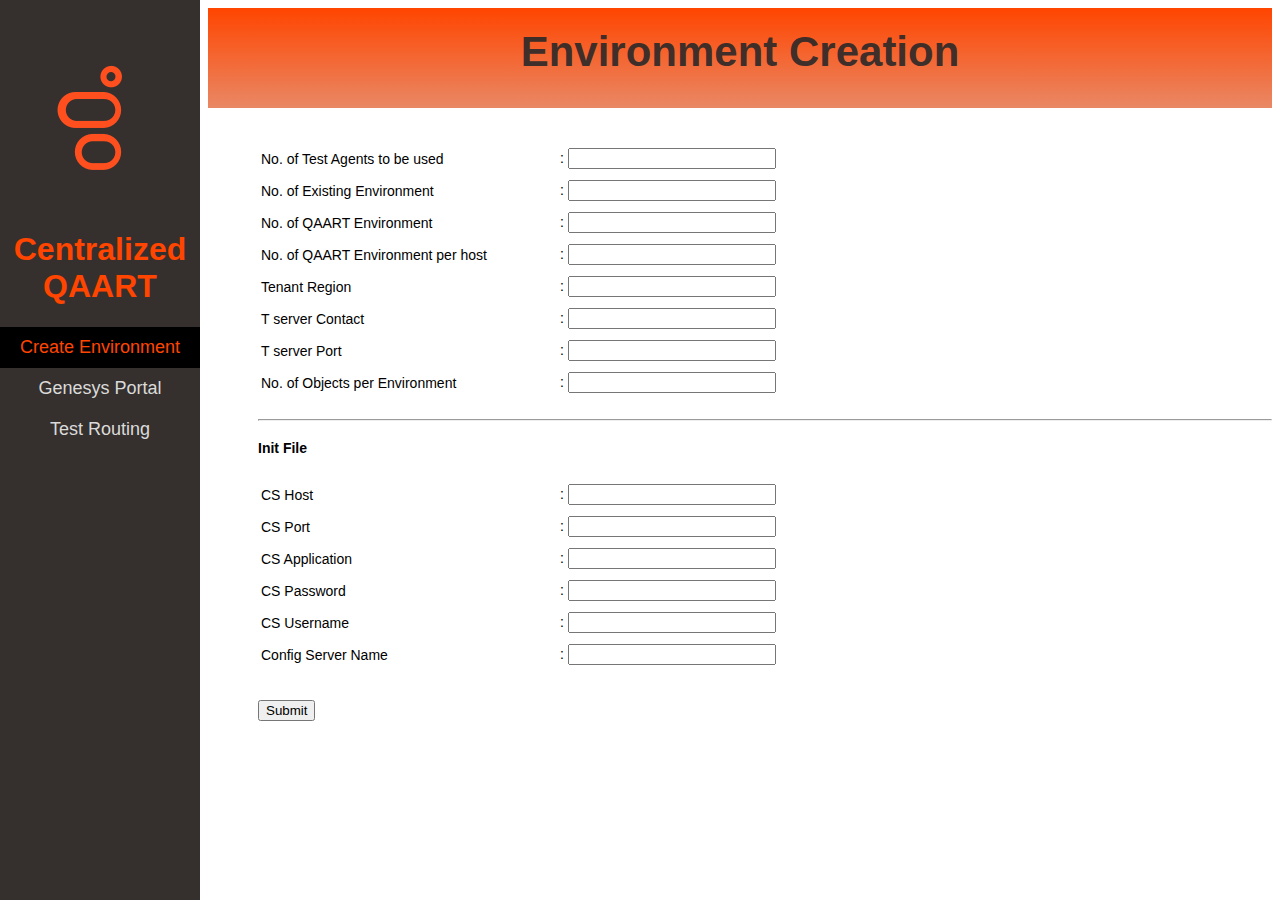
<file: index.html>
<!DOCTYPE html>
<html lang="en">
<head>
    <meta charset="UTF-8">
    <meta name="viewport" content="width=device-width, initial-scale=1.0">
    <link rel="stylesheet" href="style/style.css">
    <title>Centralized QAART</title>
</head>
<body>
    <div class="sidenav">
        <img src="images/icon-genesys.png" />
        <h1>Centralized QAART</h1>
        <div class="nav nav-sidebar">
            <a href="index.html" class="active">Create Environment</a>
            <a href="html/GenesysPortal.html">Genesys Portal</a>
            <a href="html/RoutingUseCases.html">Test Routing</a>
        </div>
    </div>
      
    <div class="main">
        <div class="header">
            <h2>Environment Creation</h2>
        </div>
        <div class="env_creation">
            <form id="create_env" action="">
                <table>
                    <tr><td><label for="testAgents">No. of Test Agents to be used</label></td>
                    <td>: <input type="text" id="testAgents"></td>
                    <tr><td><label for="existEnv">No. of Existing Environment</label></td>
                    <td>: <input type="text" id="existEnv"></td></tr>
                    <tr><td><label for="qaartEnv">No. of QAART Environment</label></td>
                    <td>: <input type="text" id="qaartEnv"></td></tr>
                    <tr><td><label for="qaartEnv_Host">No. of QAART Environment per host</label></td>
                    <td>: <input type="text" id="qaartEnv_Host"></td></tr>
                    <tr><td><label for="tenantReg">Tenant Region</label></td>
                    <td>: <input type="text" id="tenantReg"></td></tr>
                    <tr><td><label for="tsrvContact">T server Contact</label></td>
                    <td>: <input type="text" id="tsrvContact"></td></tr>
                    <tr><td><label for="tsrvPort">T server Port</label></td>
                    <td>: <input type="text" id="tsrvPort"></td></tr>
                    <tr><td><label for="obj_Env">No. of Objects per Environment</label></td>
                    <td>: <input type="text" id="obj_Env"></td></tr>
                </table><br>
                <hr>
                <h4>Init File</h4>
                <table>
                    <tr><td><label for="CSHost">CS Host</label></td>
                    <td>: <input type="text" id="CSHost"></td></tr>
                    <tr><td><label for="CSPort">CS Port</label></td>
                    <td>: <input type="text" id="CSPort"></td></tr>
                    <tr><td><label for="CSApplication">CS Application</label></td>
                    <td>: <input type="text" id="CSApplication"></td></tr>
                    <tr><td><label for="CSPassword">CS Password</label></td>
                    <td>: <input type="text" id="CSPassword"></td></tr>
                    <tr><td><label for="CSUsername">CS Username</label></td>
                    <td>: <input type="text" id="CSUsername"></td></tr>
                    <tr><td><label for="configsrv">Config Server Name</label></td>
                    <td>: <input type="text" id="configsrv"></td></tr>
                </table><br><br>
                <input type="submit" value="Submit">
            </form>
        </div>
    </div>
</body>
</html>
</file>
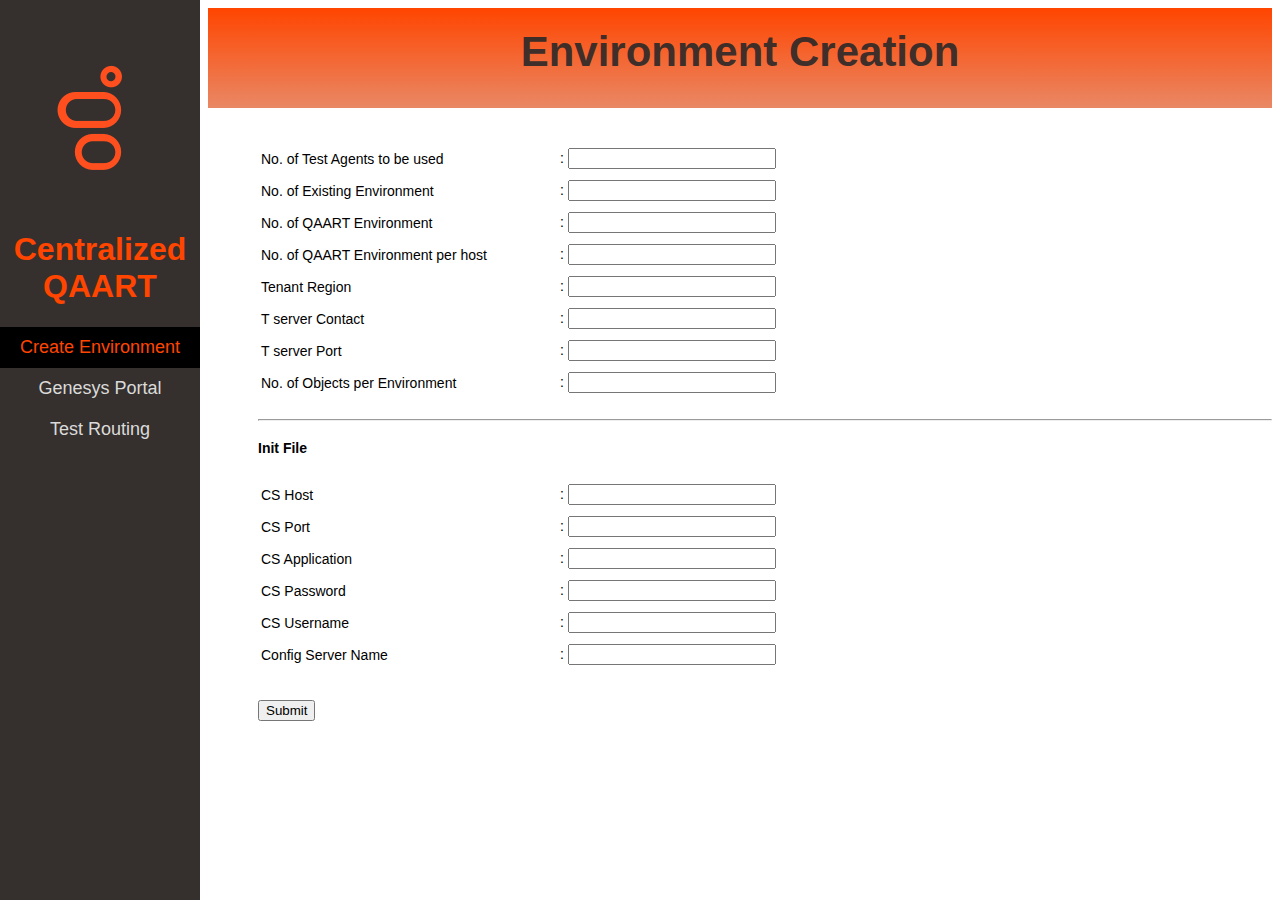
<file: html/index.html>
<!DOCTYPE html>
<html lang="en">
<head>
    <meta charset="UTF-8">
    <meta name="viewport" content="width=device-width, initial-scale=1.0">
    <link rel="stylesheet" type="text/css" href="/style/style.css" />   
    
    <title>Centralized QAART</title>
</head>

<body>
    
    <div class="sidenav">
        <img src="/images/icon-genesys.png" />
        <h1>Centralized QAART</h1>
        <div class="nav nav-sidebar">
            <a href="index.html" class="active">Create Environment</a> 
            <a href="GenesysPortal.html">Genesys Portal</a>
            <a href="RoutingUseCases.html">Test Routing</a>
        </div>
    </div>
      
    <div class="main">
        <div class="header">
            <h2>Environment Creation</h2>
        </div>
        <div class="env_creation">
            <form id="create_env">
                <table>
                    <tr><td><label for="testAgents">No. of Test Agents to be used</label></td>
                    <td>: <input type="text" id="testAgents" name="testAgents"></td>
                    <tr><td><label for="existEnv">No. of Existing Environment</label></td>
                    <td>: <input type="text" id="existEnv" name="existEnv"></td></tr>
                    <tr><td><label for="qaartEnv">No. of QAART Environment</label></td>
                    <td>: <input type="text" id="qaartEnv" name="qaartEnv"></td></tr>
                    <tr><td><label for="qaartEnv_Host">No. of QAART Environment per host</label></td>
                    <td>: <input type="text" id="qaartEnv_Host" name="qaartEnv_Host"></td></tr>
                    <tr><td><label for="tenantReg">Tenant Region</label></td>
                    <td>: <input type="text" id="tenantReg" name="tenantReg"></td></tr>
                    <tr><td><label for="tsrvContact">T server Contact</label></td>
                    <td>: <input type="text" id="tsrvContact" name="tsrvContact"></td></tr>
                    <tr><td><label for="tsrvPort">T server Port</label></td>
                    <td>: <input type="text" id="tsrvPort" name="tsrvPort"></td></tr>
                    <tr><td><label for="obj_Env">No. of Objects per Environment</label></td>
                    <td>: <input type="text" id="obj_Env" name="obj_Env"></td></tr>
                </table><br>
                <hr>
                <h4>Init File</h4>
                <table>
                    <tr><td><label for="CSHost">CS Host</label></td>
                    <td>: <input type="text" id="CSHost" name="CSHost"></td></tr>
                    <tr><td><label for="CSPort">CS Port</label></td>
                    <td>: <input type="text" id="CSPort" id="CSPort"></td></tr>
                    <tr><td><label for="CSApplication">CS Application</label></td>
                    <td>: <input type="text" id="CSApplication" name="CSApplication"></td></tr>
                    <tr><td><label for="CSPassword">CS Password</label></td>
                    <td>: <input type="text" id="CSPassword" name="CSPassword"></td></tr>
                    <tr><td><label for="CSUsername">CS Username</label></td>
                    <td>: <input type="text" id="CSUsername" name="CSUsername"></td></tr>
                    <tr><td><label for="configsrv">Config Server Name</label></td>
                    <td>: <input type="text" id="configsrv" name="configsrv"></td></tr>
                </table><br><br>
                <input type="submit" value="Submit">
            </form>
        </div>
    </div>
    
</body>
</html>
</file>
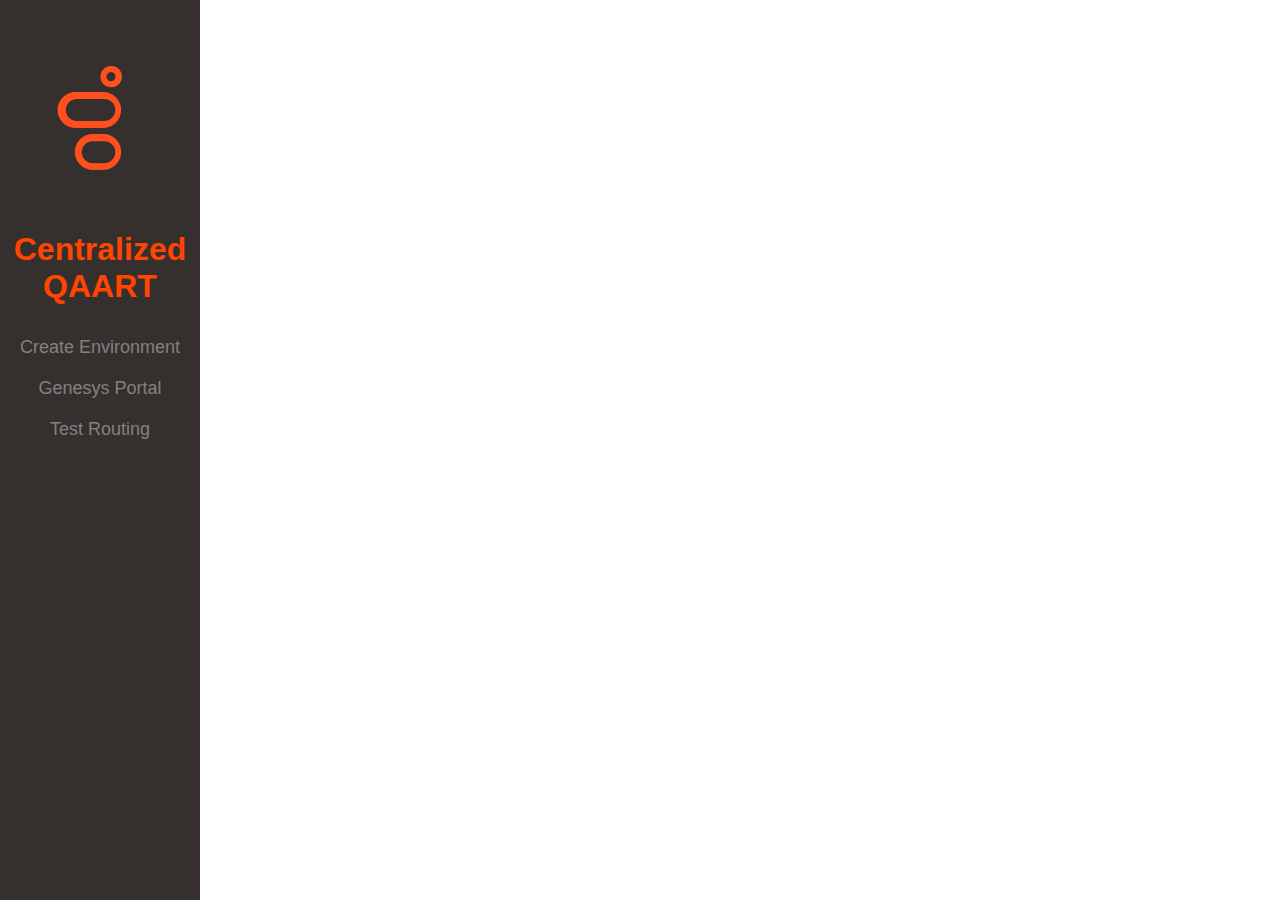
<file: RoutingUseCases.html>
<!DOCTYPE html>
<html lang="en">
<head>
    <meta charset="UTF-8">
    <meta name="viewport" content="width=device-width, initial-scale=1.0">
    <link rel="stylesheet" href="style.css">
    <title>Centralized QAART</title>
</head>
<body>
    <div class="sidenav">
        <img src="icon-genesys.png" />
        <h1>Centralized QAART</h1>
        <a href="index.html">Create Environment</a>
        <a href="GenesysPortal/GenesysPortal.html">Genesys Portal</a>
        <a href="RoutingUseCases.html">Test Routing</a>
      </div>
      
      <div class="main">
          
      </div>
</body>
</html>
</file>
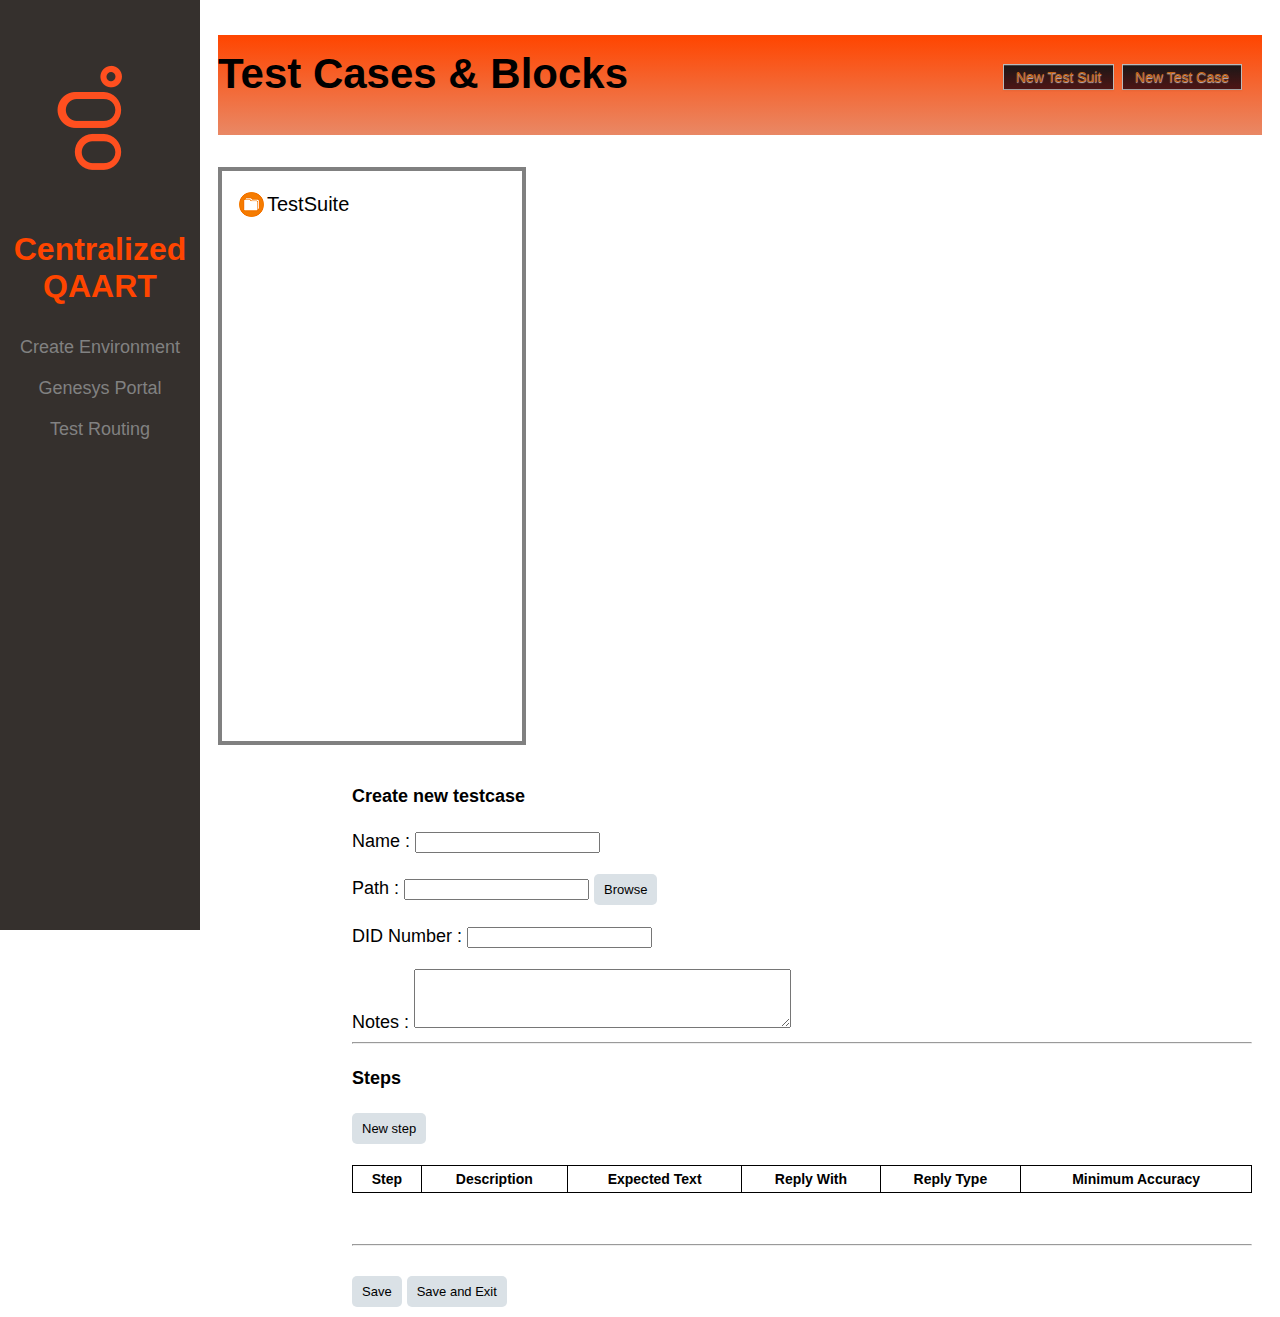
<file: GenesysPortal/GenesysPortal.html>
<!DOCTYPE html>
<html lang="en">
<head>
    <meta charset="UTF-8">
    <meta name="viewport" content="width=device-width, initial-scale=1.0">
    <link rel="stylesheet" href="/style.css">
    <link rel="stylesheet" href="GenPortalStyle.css">

    <title>Centralized QAART</title>
</head>
<body>
    <div class="sidenav">
        <img src="/icon-genesys.png" />
        <h1>Centralized QAART</h1>
        <a href="/index.html">Create Environment</a>
        <a href="GenesysPortal.html">Genesys Portal</a>
        <a href="/RoutingUseCases.html">Test Routing</a>
      </div>
      
    <div class="main">

        <div id="page-intro" class="with-nav-bar">   
            <div class="container">
                <div class="crumbs">                    
                </div>
                <div>
                    <div class="pull-right">
                        <a class="btn model-disable" hint="Cannot create test suite within the Models area" href="" id="create_testsuite">New Test Suit</a>
                        <a class="btn model-disable" hint="Cannot create test cases within the Models area" href="" id="create_testcase">New Test Case</a>
                    </div>
                    <h2 class="title">Test Cases &amp; Blocks</h2>
                </div>
            </div>
        </div>
        <br>
        <div id="page-body">
            <div class="sidebar" id="sb-left" style="display: inline-block;">
                <div id="file-manager">
                   <ul>
                       <li>
                        <a id="project-root" data-type="root" class="directory open" data-path="/">TestSuite</a>
                        <ul style="overflow: hidden;"></ul>
                       </li>
                   </ul> 
                </div>
            </div>
            <div class="mainbar" id="sb-right">
                <div class="section">
                    <h4>Create new testcase</h4>
                    <form id="testcase">
                        <label for="name">Name : </label>
                        <input type="text" id="test_case_name" name="test_case_name"><br><br>
                        <label for="path">Path : </label>
                        <input type="text" id="path">
                        <button type="button" onclick=""> Browse </button><br><br>
                        <label for="DIDnum">DID Number : </label>
                        <input type="text" id="did_no" name="did_no"><br><br>
                        <label for="notes">Notes : </label>
                        <textarea id="notes" rows="2" style="margin: 0px; width: 371px; height: 53px;"></textarea>
                    
                    <hr>
                    <h4>Steps</h4>
                    <button type="button" onclick="addRow()"> New step </button><br><br>
                    <table id="test_steps" name="test_steps">
                        <tr>
                            <th>Step</th>
                            <th>Description</th>
                            <th>Expected Text</th>
                            <th>Reply With</th>
                            <th>Reply Type</th>
                            <th>Minimum Accuracy</th>
                        </tr>
                    </table><br><br>
                    <hr><br>
                    <button type="button" onclick=""> Save </button>
                    <button type="button" onclick=""> Save and Exit</button>
                </form>
                </div>
            </div>
        </div>
    </div>
    <script src="GenPortalScript.js"/>    
</body>
</html>
</file>
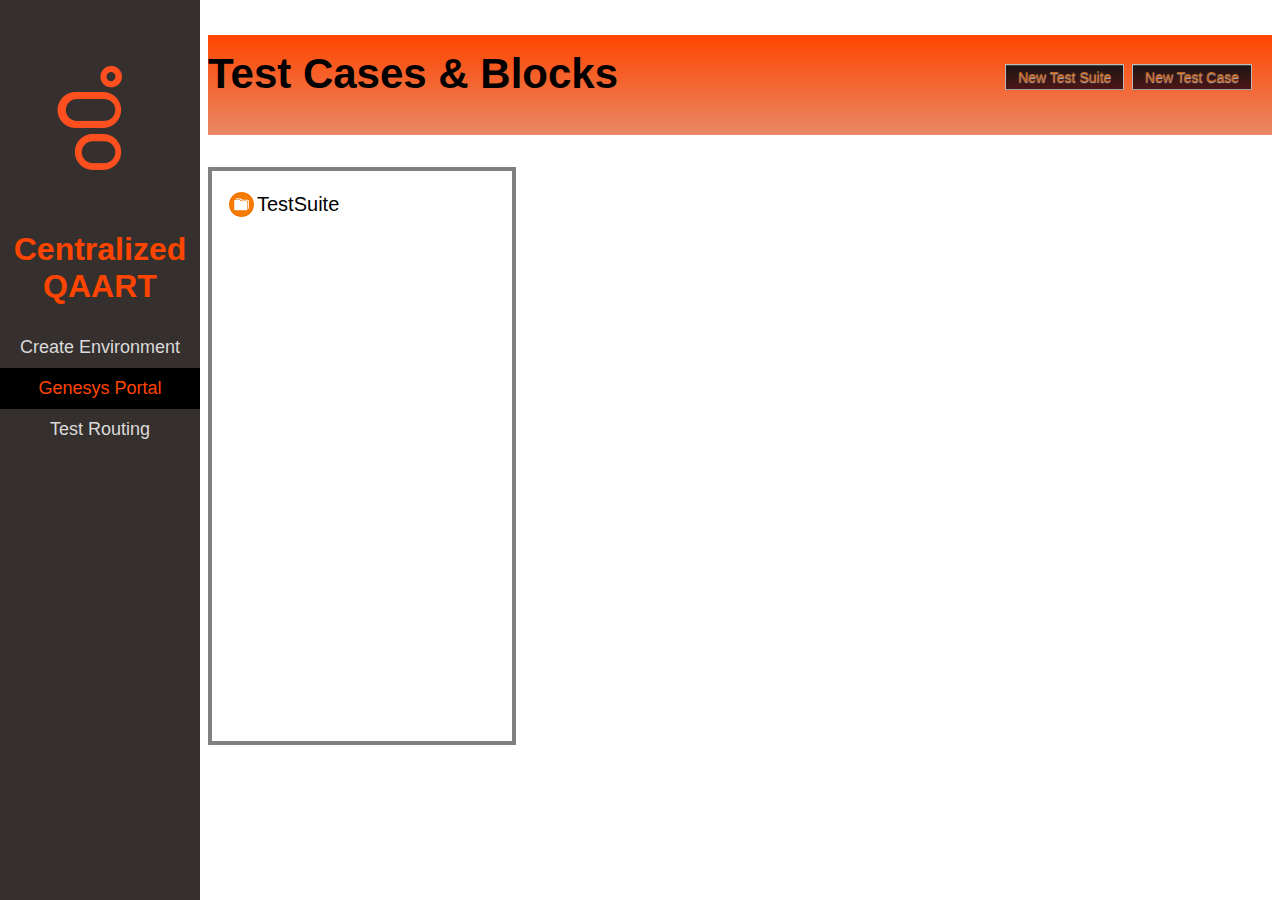
<file: html/GenesysPortal.html>
<!DOCTYPE html>
<html lang="en">
<head>
    <meta charset="UTF-8">
    <meta name="viewport" content="width=device-width, initial-scale=1.0">
    <link rel="stylesheet" type="text/css" href="/style/style.css" />   
    <link rel="stylesheet" type="text/css" href="/style/GenPortalStyle.css">
    <title>Centralized QAART</title>
</head>
<body>
    <div class="sidenav">
        <img src="/images/icon-genesys.png" />
        <h1>Centralized QAART</h1>
        <div class="nav nav-sidebar">
            <a href="index.html">Create Environment</a>
            <a href="GenesysPortal.html"class="active">Genesys Portal</a>
            <a href="RoutingUseCases.html">Test Routing</a>
        </div>
      </div>
      
    <div class="main">

        <div id="page-intro" class="with-nav-bar">   
            <div class="container">
                <div class="crumbs">                    
                </div>
                <div>
                    <div class="pull-right">
                        <a class="btn model-disable" hint="Cannot create test suite within the Models area" href="" id="create_testsuite">New Test Suite</a>
                        <a class="btn model-disable" hint="Cannot create test cases within the Models area" href="" id="create_testcase">New Test Case</a>
                    </div>
                    <h2 class="title">Test Cases &amp; Blocks</h2>
                </div>
            </div>
        </div>
        <br>
        <div id="page-body">
            <div class="sidebar" id="sb-left" style="display: inline-block;">
                <div id="file-manager">
                   <ul>
                       <li>
                        <a id="project-root" data-type="root" class="directory open" data-path="/">TestSuite</a>
                        <ul style="overflow: hidden;"></ul>
                       </li>
                   </ul> 
                </div>
            </div>

            <div class="mainbar" id="sb-right">
                <div class="section">
                    <h4>Create new testcase</h4>
                    <form id="testcase" action="" method="POST">
                        <label for="test_case_name">Name : </label>
                        <input type="text" id="test_case_name" name="test_case_name"><br><br>
                        <label for="path">Path : </label>
                        <input type="text" id="path">
                        <button type="button" onclick=""> Browse </button><br><br>
                        <label for="did_no">DID Number : </label>
                        <input type="text" id="did_no" name="did_no"><br><br>
                        <label for="notes">Notes : </label>
                        <textarea id="notes" rows="1"></textarea>
                    
                    <hr>
                    <h4>Steps</h4>
                    <button type="button" onclick="addRow()"> New step </button><br><br>
                    <table id="test_steps" name="test_steps">
                        <tr>
                            <th>Step</th>
                            <th>Description</th>
                            <th>Expected Text</th>
                            <th>Reply With</th>
                            <th>Reply Type</th>
                            <th>Actions</th>
                        </tr>
                    </table><br><br>
                    <hr><br>
                    <button type="button" onclick="d()"> Save and Run</button>
                    <button type="button" onclick="funcreset()"> Save and Exit</button>
                </form>
                </div>
            </div>
            <div class="myModal" id="myModal">
                <div class="modal-content">
                    <span class="close">&times;</span>
                    <h4 style="text-align: center;">Results</h4>
                    <div style="font-size: 17px; font-weight: bold;">
                        <div id="results"></div><br><br>
                    </div>
                    <table id="dyna-table"></table> 
                </div>
            </div>  
        </div>
    </div> 
    <script src="http://ajax.googleapis.com/ajax/libs/jquery/1.7.1/jquery.min.js" type="text/javascript"></script>
     <script src="/js/GenPortalScript.js"/>    


</body>
</html>
</file>
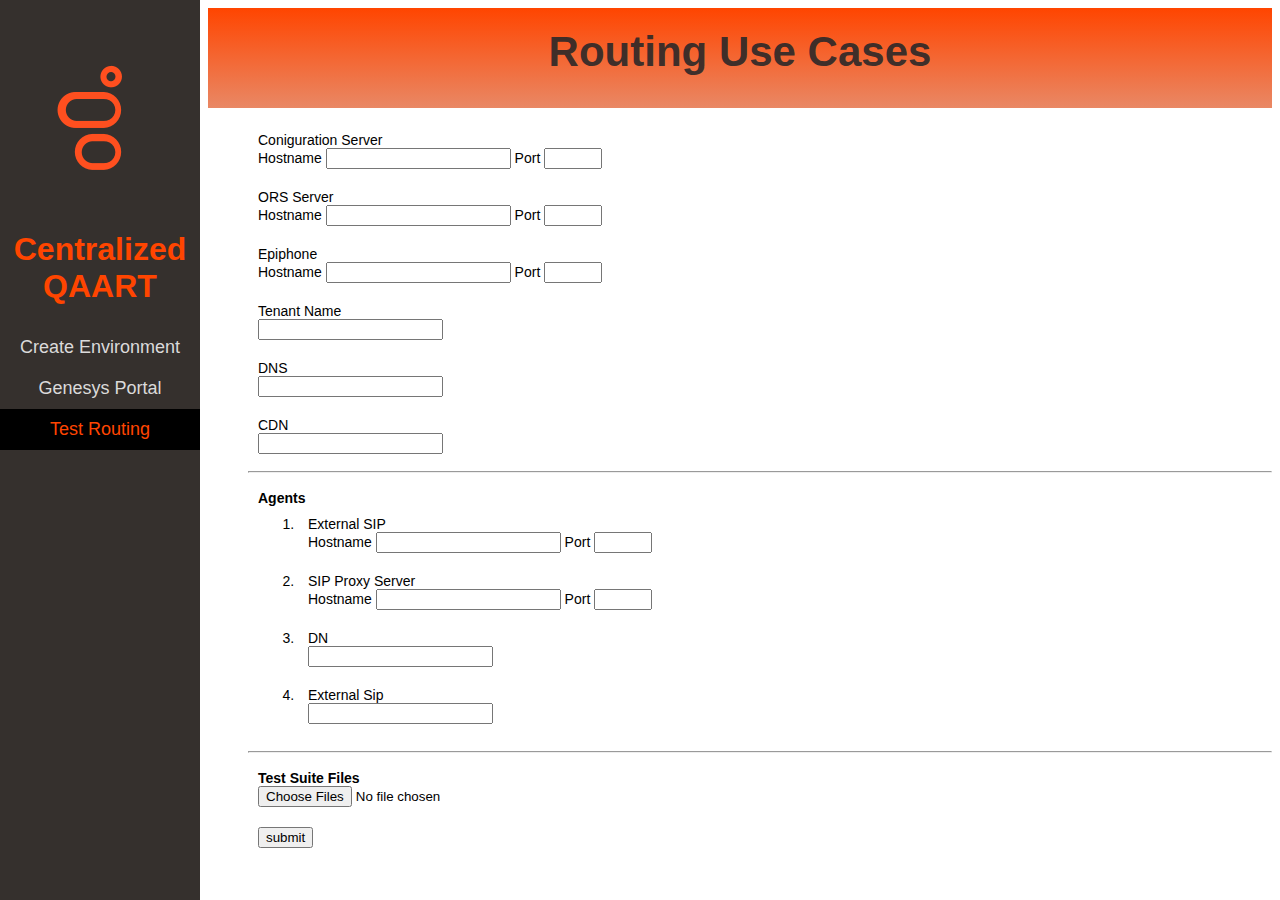
<file: html/RoutingUseCases.html>
<!DOCTYPE html>
<html lang="en">
<head>
    <meta charset="UTF-8">
    <meta name="viewport" content="width=device-width, initial-scale=1.0">
    <link rel="stylesheet" href="/style/style.css">
    <title>Centralized QAART</title>
</head>
<body>
    <div class="sidenav">
        <img src="/images/icon-genesys.png" />
        <h1>Centralized QAART</h1>
        <div class="nav nav-sidebar">
            <a href="index.html">Create Environment</a>
            <a href="GenesysPortal.html">Genesys Portal</a>
            <a href="RoutingUseCases.html" class="active">Test Routing</a>
        </div>

      </div>
      
      <div class="main">
        <div class="header">
            <h2>Routing Use Cases</h2>
        </div>
        <div class="routing_usecase_form">
            <form id="routing_form">
                <ul>
                    <li>
                        <label class="desc" for="cshost">Coniguration Server</label>
                        <span>                            
                            <label for="cshost">Hostname</label>
                            <input name="cshost" type="text" class="hostname" value="">
                        </span>
                        <span>                            
                            <label for="csport">Port</label>
                            <input name="csport" type="text" class="newport" value="">
                        </span>
                    </li>
                    <li>
                        <label class="desc" for="orshost">ORS Server</label>
                        <span>
                            <label for="orshost">Hostname</label>
                            <input name="orshost" type="text" class="hostname" value="">                            
                        </span>
                        <span>
                            <label for="orsport">Port</label>
                            <input name="orsport" type="text" class="newport" value="">                            
                        </span>
                    </li>
                    <li>
                        <label class="desc" for="epihost">Epiphone</label>
                        <span>
                            <label for="epihost">Hostname</label>
                            <input name="epihost" type="text" class="hostname" value="">                            
                        </span>
                        <span>
                            <label for="epiport">Port</label>
                            <input name="epiport" type="text" class="newport" value="">                            
                        </span>
                    </li>
                    <li>
                        <span>
                            <label for="tenantname" class="desc">Tenant Name</label>
                            <input name="tenantname" type="text" class="tenantname" value="">
                        </span>
                    </li>
                    <li>
                        <span>
                            <label for="dns" class="desc">DNS</label>
                            <input name="dns" type="text" class="dns" value="">
                        </span>
                    </li>
                    <li>
                        <span>
                            <label for="cdn" class="desc">CDN</label>
                            <input name="cdn" type="text" class="cdn" value="">
                        </span>
                    </li>
                    <hr>
                    <li>
                        <span>
                            <label name="agents" class="desc"><b>Agents</b></label>
                            <ol>
                                <li>
                                    <label class="desc" for="ext_sip_host">External SIP</label>
                                    <span>
                                        <label for="ext_sip_host">Hostname</label>
                                        <input name="ext_sip_host" type="text" class="ext_sip_host" value="">                                        
                                    </span>
                                    <span>
                                        <label for="ext_sip_port">Port</label>
                                        <input name="ext_sip_port" type="text" class="newport" value="">                                        
                                    </span>
                                </li>
                                <li>
                                    <label class="desc" for="sipproxy">SIP Proxy Server</label>
                                    <span>
                                        <label for="sipproxy">Hostname</label>
                                        <input name="sipproxy" type="text" class="sipproxy" value="">                                        
                                    </span>
                                    <span>
                                        <label for="sipport">Port</label>
                                        <input name="sipport" type="text" class="newport" value="">                                        
                                    </span>
                                </li>
                                <li>
                                    <span>
                                        <label for="dn" class="desc">DN</label>
                                        <input name="dn" type="text" class="dn" value="">
                                    </span>
                                </li>
                                <li>
                                    <span>
                                        <label for="ext_sip" class="desc">External Sip</label>
                                        <input name="ext_sip" type="text" class="ext_sip" value="">
                                    </span>
                                </li>
                            </ol>
                        </span>
                    </li>
                    <hr>
                    <li>
                        <span>
                            <label for="test_suite" class="desc"><b>Test Suite Files</b></label>
                            <input name="test_suite" type="file" class="test_suite" value="" multiple>
                        </span>
                    </li>
                    <li>
                        <input type="submit" value="submit">
                    </li>
                </ul>
            </form>
        </div>
      </div>
</body>
</html>
</file>
<file: style/style.css>
body {
  font-family: "Lato", sans-serif;
}

.sidenav {
  height: 100%;
  width: 200px;
  position: fixed;
  z-index: 1;
  top: 0;
  left: 0;
  background-color: #35302D;
  padding-top: 30px;
}

.sidenav .nav a.active {
  background-color: black;
  color: orangered;
}

.sidenav h1{
    color: orangered;
    text-align: center;
}

.sidenav a {
  padding: 10px;
  text-decoration: none;
  text-align: center;
  font-size: 25px;
  color: #dbdada;
  display: block;
  font-size: 18px;
}

.sidenav a:hover {
  color: #DF4500;
  background-color: black;
}

.main {
  margin-left: 200px; /* Same as the width of the sidenav */
  font-size: 28px; /* Increased text to enable scrolling */

}

.header {
  text-align: center;
font-size: 28px;
  color: #2d2929ed;
  height: 100px;
  background-image: linear-gradient(to bottom,orangered,rgb(233, 136, 101));
  background-repeat: repeat-x;
  position: relative;
}
.header h2{
padding: 20px;
margin-block-start: 0;
}
.env_creation{
margin-left: 50px;
font-size: 14px;
padding-top: 30px;
}

.env_creation table{
border: none;
table-layout: fixed;
width: 600px;
}
.env_creation table td{
padding-top: 8px;
}
.env_creation td input{
width: 200px;
}

#routing_form ul{
  list-style: none;
}

#routing_form li{
  padding:10px;
}

#routing_form
{
  font-size:14px;
}

#routing_form .desc
{
  display:block;
  
}

.newport
{
  width:50px;
}
</file>
<file: style.css>
body {
    font-family: "Lato", sans-serif;
  }
  
  .sidenav {
    height: 100%;
    width: 200px;
    position: fixed;
    z-index: 1;
    top: 0;
    left: 0;
    background-color: #35302D;
    padding-top: 30px;
  }
  
  .sidenav h1{
      color: orangered;
      text-align: center;
  }
  
  .sidenav a {
    padding: 10px;
    text-decoration: none;
    text-align: center;
    font-size: 25px;
    color: #818181;
    display: block;
    font-size: 18px;
  }
  
  .sidenav a:hover {
    color: #DF4500;
    background-color: black;
  }
  
  .main {
    margin-left: 200px; /* Same as the width of the sidenav */
    font-size: 28px; /* Increased text to enable scrolling */
    padding: 0px 10px;
  }

  .sidenav a:active{
    color: #DF4500;
    background-color: black;
  }
</file>
<file: GenesysPortal/GenPortalStyle.css>
#page-body{
    height: 570px;
    /* background-color:  #35302D; */
}
#page-intro {
    height: 100px;
    background-image: linear-gradient(to bottom,orangered,rgb(233, 136, 101));
    background-repeat: repeat-x;
    position: relative;
}

.container {
    margin-right: auto;
    margin-left: auto;
    *zoom: 1;
}

.pull-right {
    padding-top: 25px;
    padding-right: 20px;
    float: right;
}

h2.title
{
    padding-top: 15px;
}

.btn {
    padding: 4px 12px;
    margin-bottom: 0;
    font-size: 14px;
    line-height: 20px;
    text-align: center;
    vertical-align: middle;
    cursor: pointer;
    color: #c56415;
    text-shadow: 0 1px 1px rgba(255,255,255,0.75);
    background-color: #f5f5f5;
    background-image: linear-gradient(to bottom,rgb(27, 23, 23),#4e1515);
    border-color: rgba(137, 153, 46, 0.1) rgba(76, 117, 23, 0.952) rgba(18, 19, 97, 0.25);
    border: 1px solid #bbb;
    border-bottom-color: #a2a2a2;
    box-shadow: inset 0 1px 0 rgba(255,255,255,.2), 0 1px 2px rgba(0,0,0,.05);
}

a{
    text-decoration: none;
}

div.sidebar
{
    
    font-size: 20px;
    display: flex;
    width:300px;
    height: 100%;
    background-color: white;
    border: solid 4px gray;
    /* background-image: linear-gradient(to bottom,rgb(223, 74, 20),rgb(233, 136, 101)); */
}

#file-manager {
    width: 100%;
    height: 530px;
    float: left;
    margin: 15px;
    /* border: solid black; */
}

#file-manager ul {
    display: block;
    margin: 0;
    padding: 0;
}

ol,ul{
    list-style: none;
}

#file-manager li {
    display: block;
    margin: 0;
    padding: 2px 0;
    list-style: none;
}

#file-manager .directory.open {
    background-image: url(FileManager_size.png);
    
}

#file-manager a {
    background-repeat: no-repeat;
    background-position: 2px;
    text-indent: 25px;
    padding-top: 5px;
    display: inline-block;
    min-width: 100%;
    cursor: pointer;
    padding: 5px;
    border-radius: 3px;
}

.mainbar{
    display: inline-block;
    padding: 10px;
    float: right;
    width: 900px;
    font-size: 18px;
}

table{
	border-collapse: collapse;
	width: 100%;
}
td,th{
	border: 1px solid black;
	padding: 5px;
	text-align: center;
	font-size: 14px;
}
button{
	background-color: #dae1e6;
	border: none;
	border-radius: 5px;
    color: black;
    padding: 8px 10px;
    text-align: center;
    font-size: 13px;
    cursor: pointer;
}
button:hover {
  background-color: #008CBA;
  color: white;
}

td input{
    width:68px;
}
</file>
<file: style/GenPortalStyle.css>
#page-body{
    height: 570px;
}
#page-intro {
    height: 100px;
    background-image: linear-gradient(to bottom,orangered,rgb(233, 136, 101));
    background-repeat: repeat-x;
    position: relative;
}

.container {
    margin-right: auto;
    margin-left: auto;
    *zoom: 1;
}

.pull-right {
    padding-top: 25px;
    padding-right: 20px;
    float: right;
}

h2.title
{
    padding-top: 15px;
}

.btn {
    padding: 4px 12px;
    margin-bottom: 0;
    font-size: 14px;
    line-height: 20px;
    text-align: center;
    vertical-align: middle;
    cursor: pointer;
    color: #c56415;
    text-shadow: 0 1px 1px rgba(255,255,255,0.75);
    background-color: #f5f5f5;
    background-image: linear-gradient(to bottom,rgb(27, 23, 23),#4e1515);
    border-color: rgba(137, 153, 46, 0.1) rgba(76, 117, 23, 0.952) rgba(18, 19, 97, 0.25);
    border: 1px solid #bbb;
    border-bottom-color: #a2a2a2;
    box-shadow: inset 0 1px 0 rgba(255,255,255,.2), 0 1px 2px rgba(0,0,0,.05);
}

a{
    text-decoration: none;
}

div.sidebar
{
    
    font-size: 20px;
    display: flex;
    width:300px;
    height: 100%;
    background-color: white;
    border: solid 4px gray;
}

#file-manager {
    width: 100%;
    height: 530px;
    float: left;
    margin: 15px;
}

#file-manager ul {
    display: block;
    margin: 0;
    padding: 0;
}

ol,ul{
    list-style: none;
}

#file-manager li {
    display: block;
    margin: 0;
    padding: 2px 0;
    list-style: none;
}

#file-manager .directory.open {
    background-image: url(/images/FileManager_size.png);
    
}

#file-manager a {
    background-repeat: no-repeat;
    background-position: 2px;
    text-indent: 25px;
    padding-top: 5px;
    display: inline-block;
    min-width: 100%;
    cursor: pointer;
    padding: 5px;
    border-radius: 3px;
}

.mainbar{
    display:none;
    padding: 10px;
    float: right;
    width: 900px;
    font-size: 18px;
}

table{
	border-collapse: collapse;
	width: 100%;
}
td,th{
	border: 1px solid black;
	padding: 5px;
	text-align: center;
	font-size: 14px;
}
button{
	background-color: #dae1e6;
	border: none;
	border-radius: 5px;
    color: black;
    padding: 8px 10px;
    text-align: center;
    font-size: 13px;
    cursor: pointer;
}
a:hover,button:hover {
  background-color: #008CBA;
  color: white;
}

td input{
    width: 68px;
}

.myModal {
    display: none; /* Hidden by default */
    position: fixed; /* Stay in place */
    z-index: 1; /* Sit on top */
    padding-top: 100px; /* Location of the box */
    left: 0;
    top: 0;
    width: 100%; /* Full width */
    height: 100%; /* Full height */
    overflow: auto; /* Enable scroll if needed */
    background-color: rgb(0,0,0); /* Fallback color */
    background-color: rgba(0,0,0,0.4); /* Black w/ opacity */
  }
  
  /* Modal Content */
  .modal-content {
    background-color: #fefefe;
    margin: auto;
    padding: 20px;
    border: 1px solid #888;
    width: 80%;
  }
  
  /* The Close Button */
  .close {
    color: #aaaaaa;
    float: right;
    font-size: 28px;
    font-weight: bold;
  }
  
  .close:hover,
  .close:focus {
    color: #000;
    text-decoration: none;
    cursor: pointer;
  }
</file>
